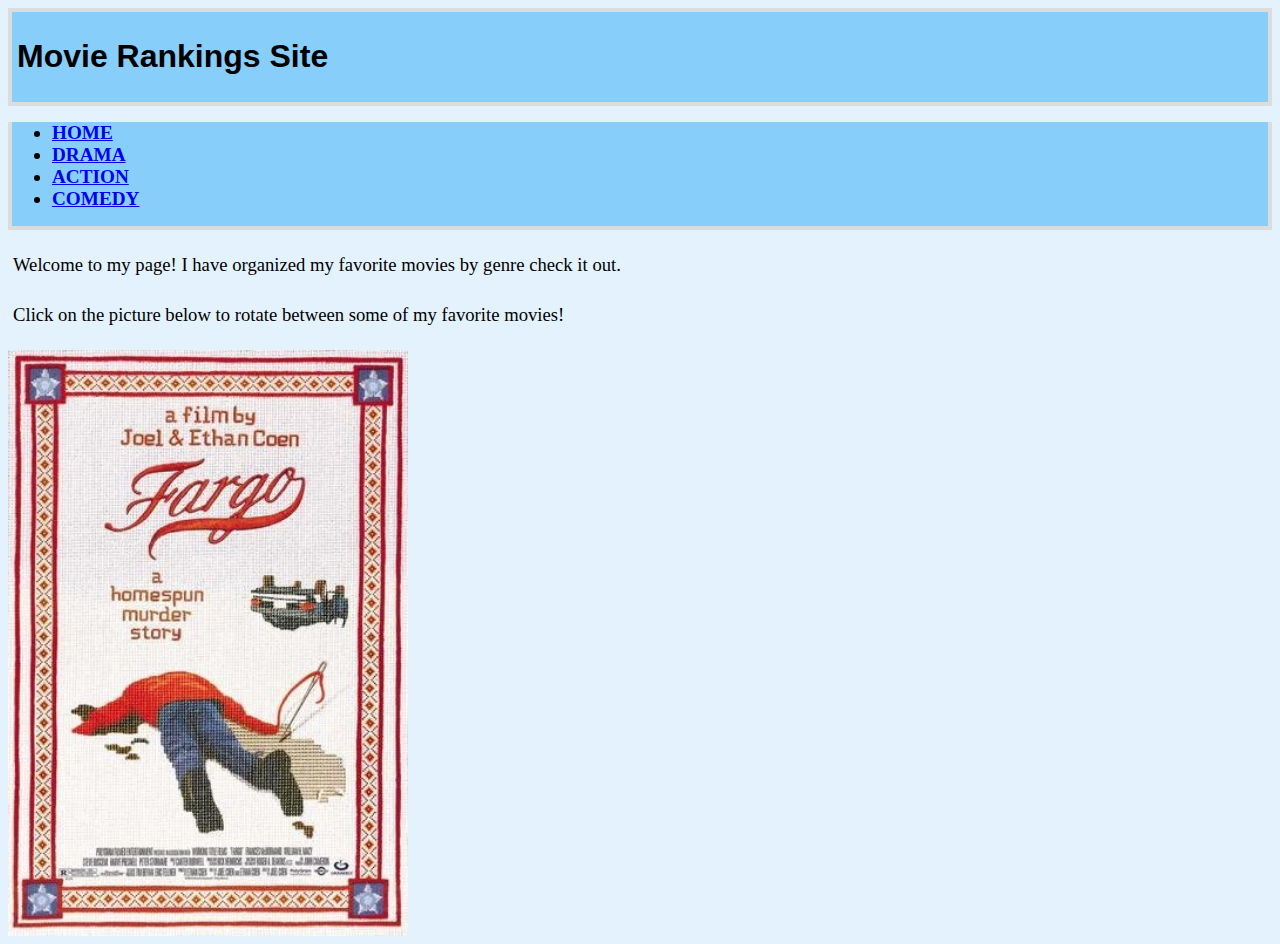
<file: CS50/Week 8/homepage/index.html>
<!DOCTYPE html>

<html lang="en">
    <head>
        <meta charset="utf-8">
        <meta name="viewport" content="initial-scale=1, width=device-width">
        <link href="styles.css" rel="stylesheet">
        <title>My Webpage</title>
        <link href="https://cdn.jsdelivr.net/npm/bootstrap@5.0.2/dist/css/bootstrap.min.css" rel="stylesheet" integrity="sha384-EVSTQN3/azprG1Anm3QDgpJLIm9Nao0Yz1ztcQTwFspd3yD65VohhpuuCOmLASjC" crossorigin="anonymous">
        <script src="https://cdn.jsdelivr.net/npm/bootstrap@5.0.2/dist/js/bootstrap.bundle.min.js" integrity="sha384-MrcW6ZMFYlzcLA8Nl+NtUVF0sA7MsXsP1UyJoMp4YLEuNSfAP+JcXn/tWtIaxVXM" crossorigin="anonymous">        </script>
        <script>
            const poster_ids = ["poster1", "poster2", "poster3", "poster4"];
            let poster_count = 0;

            document.addEventListener("DOMContentLoaded", function() {
                let posters = document.querySelectorAll(".poster");
                for (const poster of posters)
                {
                    poster.addEventListener("click", function() {
                        poster.style.display = "none";
                        poster_count++;
                        if (poster_count >= 4)
                        {
                            poster_count = 0;
                        }
                        next_poster = document.querySelector("#" + poster_ids[poster_count]);
                        next_poster.style.display = "block";

                    })
                }

            })



        </script>

    </head>
    <body>
        <header>
            <h1>Movie Rankings Site</h1>
        </header>

        <nav class="navbar navbar-expand-lg navbar-dark bg-primary">
            <div class="container-fluid">


                  <ul class="navbar-nav">
                    <li class="nav-item">
                      <a class="nav-link active" aria-current="page" href="index.html"><strong>HOME</strong></a>
                    </li>
                    <li class="nav-item">
                        <a class="nav-link" href="drama.html"><strong>DRAMA</strong></a>
                    </li>
                    <li class="nav-item">
                        <a class="nav-link" href="action.html"><strong>ACTION</strong></a>
                    </li>
                    <li class="nav-item">
                        <a class="nav-link" href="comedy.html"><strong>COMEDY</strong></a>
                    </li>
                  </ul>

            </div>
        </nav>

        <p>Welcome to my page! I have organized my favorite movies by genre check it out.</p>
        <p>Click on the picture below to rotate between some of my favorite movies!</p>
        <img class="poster" id="poster1" src="fargo.jpg" alt="Fargo movie poster" width="400">
        <img class="poster" id="poster2" src="city%20of%20god.png" alt="City of God movie poster" width="400">
        <img class="poster" id="poster3" src="memento.jpg" alt="Memento movie poster" width="400">
        <img class="poster" id="poster4" src="requiem%20for%20a%20dream.jpg" alt="Requiem for a Dream movie poster" width="400">
    </body>
</html>
</file>
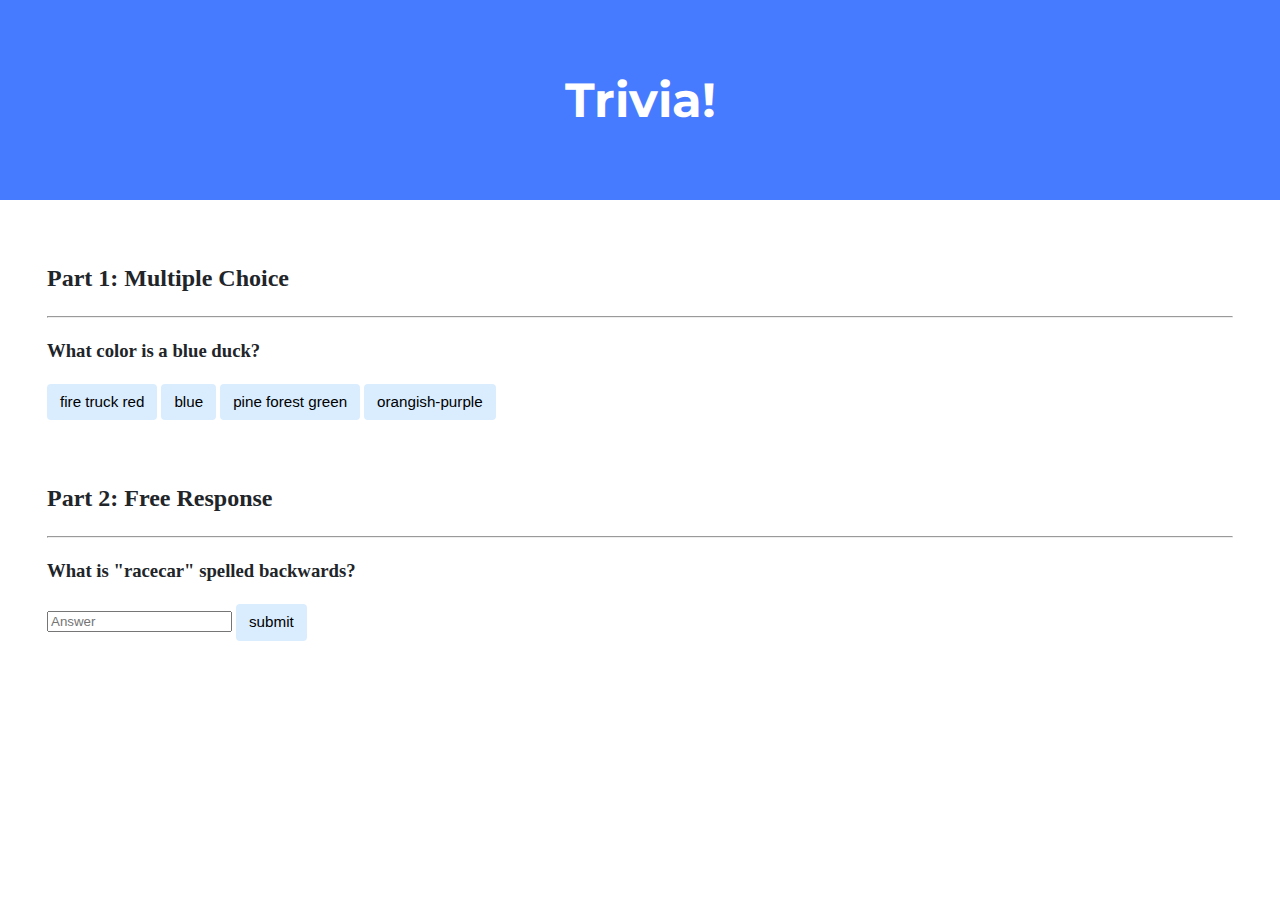
<file: CS50/Week 8/trivia/index.html>
<!DOCTYPE html>

<html lang="en">
    <head>
        <link href="https://fonts.googleapis.com/css2?family=Montserrat:wght@500&display=swap" rel="stylesheet">
        <link href="styles.css" rel="stylesheet">
        <title>Trivia!</title>
        <script>
            function correct(event)
            {
                var trigger = event.srcElement;
                trigger.style.backgroundColor = "green";
                document.getElementById("q1_feedback").innerText = "Correct!";
            }

            function incorrect(event)
            {
                var trigger = event.srcElement;
                trigger.style.backgroundColor = "red";
                document.getElementById("q1_feedback").innerText = "Incorrect!";
            }

            function submit(event)
            {
                var trigger = event.srcElement;
                var answer = document.querySelector("#q2_answer").value;
                if (answer == "racecar")
                {
                    document.querySelector("#q2_answer").style.backgroundColor = "green";
                    document.getElementById("q2_feedback").innerText = "Correct!";
                }
                else
                {
                    document.querySelector("#q2_answer").style.backgroundColor = "red";
                    document.getElementById("q2_feedback").innerText = "Incorrect!";
                }
            }
        </script>
    </head>
    <body>
        <div class="header">
            <h1>Trivia!</h1>
        </div>

        <div class="container">
            <div class="section">
                <h2>Part 1: Multiple Choice </h2>
                <hr>
                <h3>What color is a blue duck?</h3>
                <button type="button" onclick="incorrect(event)">fire truck red</button>
                <button type="button" onclick="correct(event)">blue</button>
                <button type="button" onclick="incorrect(event)">pine forest green</button>
                <button type="button" onclick="incorrect(event)">orangish-purple</button>
                <p id="q1_feedback"></p>
            </div>

            <div class="section">
                <h2>Part 2: Free Response</h2>
                <hr>
                <h3>What is "racecar" spelled backwards?</h3>
                <input id="q2_answer" autocomplete="off" placeholder="Answer">
                <button type="button" onclick="submit(event)">submit</button>
                <p id="q2_feedback"></p>
            </div>
        </div>
    </body>
</html>
</file>
<file: CS50/Week 8/homepage/styles.css>
body {
    background-color: #e3f2fd;
}

header {
    background-color: LightSkyBlue;
    padding: 5px;
    border: solid;
    border-width: 4px;
    border-color: Gainsboro;
    font-family: Helvetica;
    font-style: bold
}

h2 {
    padding: 5px
}

.navbar {
    background-color: LightSkyBlue;
    border: solid;
    border-width: 0 4px 4px 4px;
    border-color: Gainsboro;
}

p {
    padding: 5px;
    font-size: 14pt;
}

li {
    font-size: 120%;
}

.poster {
    display: none;
}

#poster1 {
    display: block;
}
</file>
<file: CS50/Week 8/trivia/styles.css>
body {
    background-color: #fff;
    color: #212529;
    font-size: 1rem;
    font-weight: 400;
    line-height: 1.5;
    margin: 0;
    text-align: left;
}

.container {
    margin-left: auto;
    margin-right: auto;
    padding-left: 15px;
    padding-right: 15px;
}

.header {
    background-color: #477bff;
    color: #fff;
    margin-bottom: 2rem;
    padding: 2rem 1rem;
    text-align: center;
}

.section {
    padding: 0.5rem 2rem 1rem 2rem;
}

.section:hover {
    background-color: #f5f5f5;
    transition: color 2s ease-in-out, background-color 0.15s ease-in-out;
}

h1 {
    font-family: 'Montserrat', sans-serif;
    font-size: 48px;
}

button, input[type="submit"] {
    background-color: #d9edff;
    border: 1px solid transparent;
    border-radius: 0.25rem;
    font-size: 0.95rem;
    font-weight: 400;
    line-height: 1.5;
    padding: 0.375rem 0.75rem;
    text-align: center;
    transition: color 0.15s ease-in-out, background-color 0.15s ease-in-out, border-color 0.15s ease-in-out, box-shadow 0.15s ease-in-out;
    vertical-align: middle;
}


input[type="text"] {
    line-height: 1.8;
    width: 25%;
}

input[type="text"]:hover {
    background-color: #f5f5f5;
    transition: color 2s ease-in-out, background-color 0.15s ease-in-out;
}
</file>
